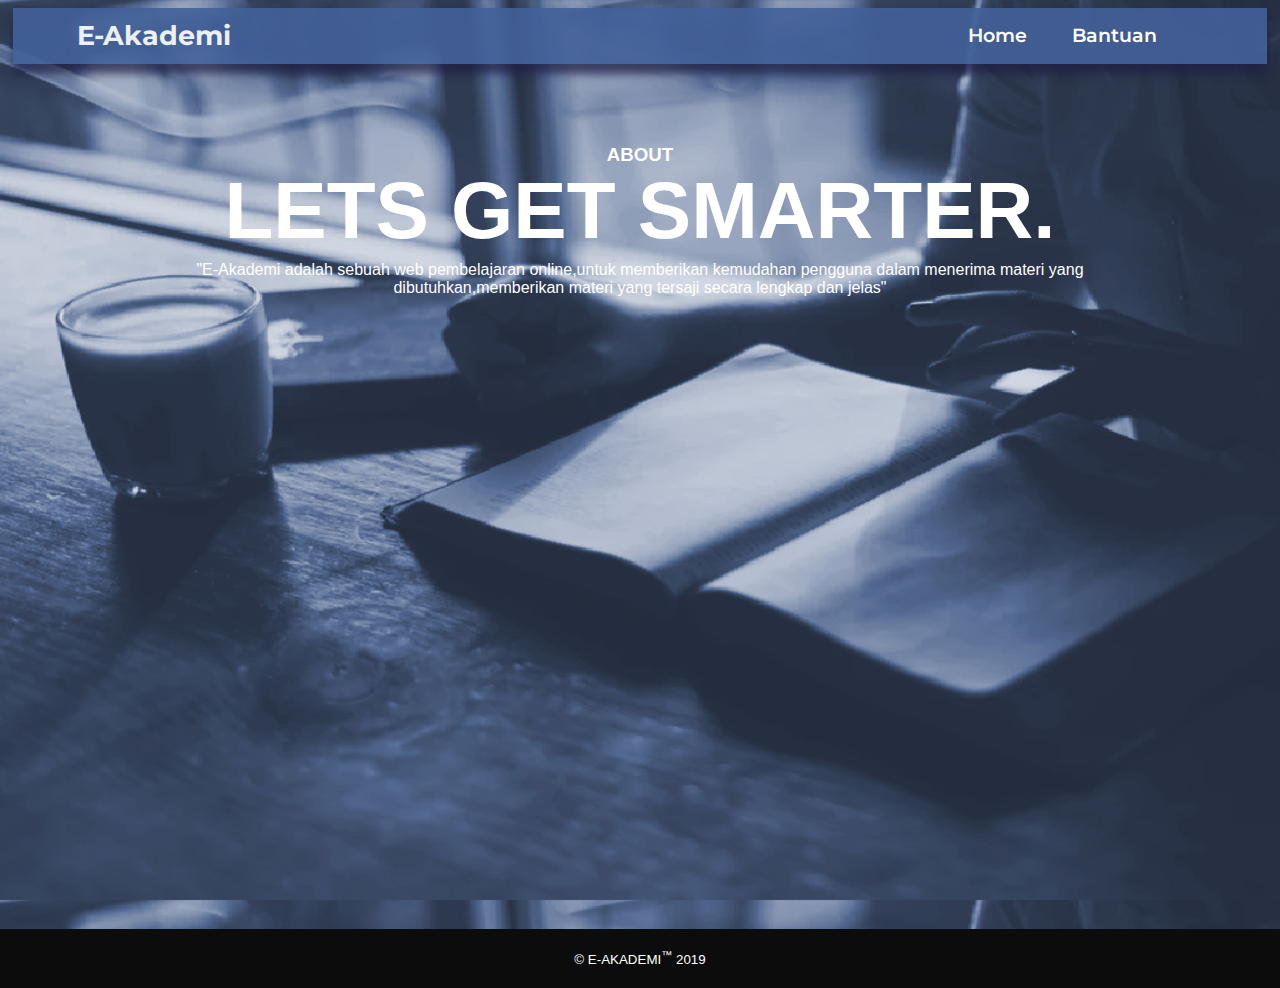
<file: about.html>
<!DOCTYPE html>
<html lang="en">

<head>
    <meta charset="utf-8">
    <meta name="viewport" content="width=device-width, initial-scale=1.0">
    <title>E-Akademi</title>
    <link rel="stylesheet" href="style.css">
    <script src="jquery.js" type="text/javascript"></script>
</head>

<body class="body">
    <header>
        <div class="burger">
            <div class="bar"></div>
            <div class="bar"></div>
            <div class="bar"></div>
        </div>
        <h1 class="logo">E-Akademi</h1>
        <nav>
            <ul class="navlink">
                <a href="kelas.html">
                    <li>Home</li>
                </a>
                <a href="bantuan.html">
                    <li>Bantuan</li>
                </a>
            </ul>
        </nav>
    </header>

    <div class="about">
        <h3> ABOUT </h3>
        <h1> LETS GET SMARTER. </h1>
        <p>"E-Akademi adalah sebuah web pembelajaran online,untuk memberikan kemudahan pengguna dalam menerima materi
            yang dibutuhkan,memberikan materi yang tersaji secara lengkap dan jelas"</p>
    </div>

    <footer class="footer">
        &copy; E-AKADEMI<sup>&trade;</sup> 2019
    </footer>
</body>

</html>
</file>
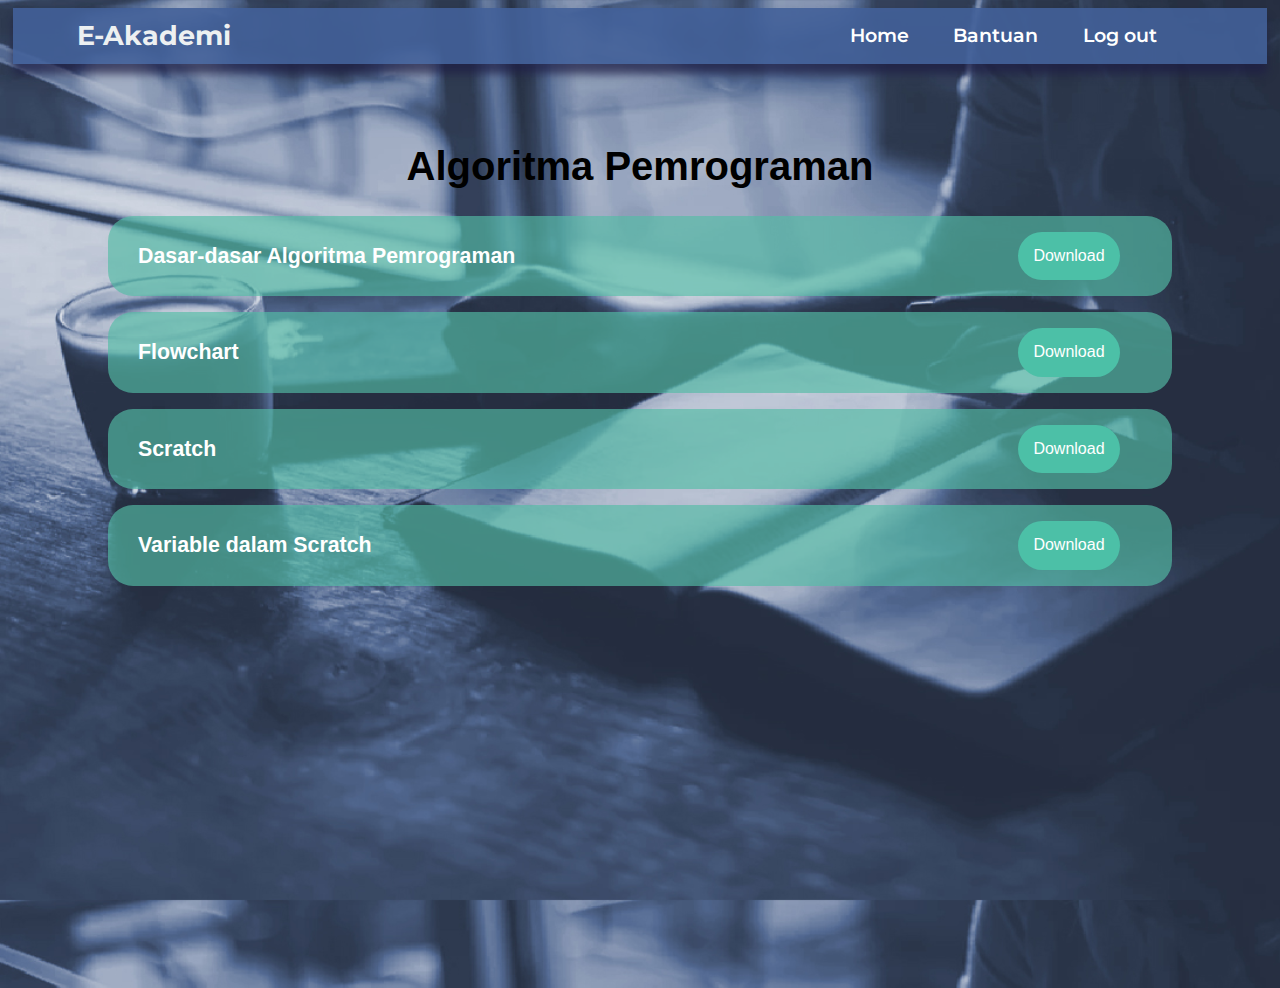
<file: algoritma.html>
<!DOCTYPE html>
<html lang="en">

<head>
	<meta charset="utf-8">
	<title>E-Akademi</title>
	<link rel="stylesheet" href="style.css">

<body class="body">
	<header>
		<a href="index.html">
			<h1 class="logo">E-Akademi</h1>
		</a>
		<nav>
			<ul class="navlink">
				<li><a href="kelas.html">
						<center>Home</center>
					</a></li>
				<li><a href="bantuan.html">
						<center>Bantuan</center>
					</a></li>
				<li><a href="masuk.html">
						<center>Log out</center>
					</a></li>
			</ul>
		</nav>
	</header>
	<div class="Materi">
		<h1>Algoritma Pemrograman</h1>

		<a href="data:application/xml" download="Dasar Algoritma Pemrogramam.zip">
			<div class="DetailMateri">
				<h2>Dasar-dasar Algoritma Pemrograman</h2>
				<p>Download</p>
			</div>
		</a>
		<a href="data:application/xml" download="Flowchart.zip">
			<div class="DetailMateri">
				<h2>Flowchart</h2>
				<p>Download</p>
			</div>
		</a>

		<a href="data:application/xml" download="Scratch.zip">
			<div class="DetailMateri">
				<h2>Scratch</h2>
				<p>Download</p>
			</div>
		</a>
		<a href="data:application/xml" download="Scratch.zip">
			<div class="DetailMateri">
				<h2>Variable dalam Scratch</h2>
				<p>Download</p>	
			</div>
		</a>

	</div>
</body>
</head>

</html>
</file>
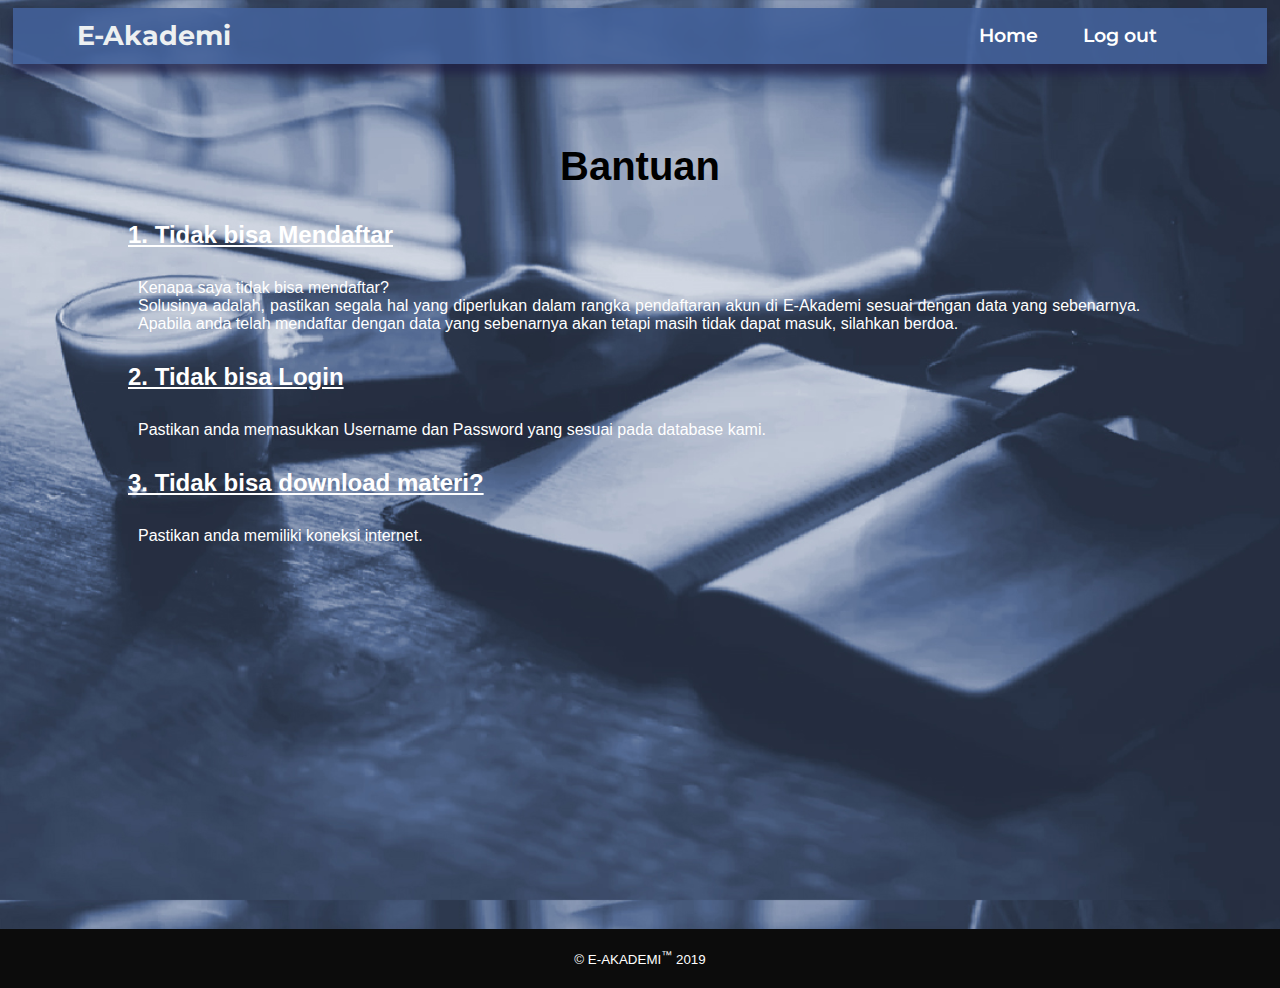
<file: bantuan.html>
<!DOCTYPE html>
<html lang="en">

<head>
	<meta charset="utf-8">
	<title>E-Akademi</title>
	<link rel="stylesheet" href="style.css">
	<meta name="viewport" content="width=device-width, initial-scale=1.0">
	<script src="jquery.js" type="text/javascript"></script>

</head>

<body class="body">
	<header>
		<div class="burger">
			<div class="bar"></div>
			<div class="bar"></div>
			<div class="bar"></div>
		</div>
		<a href="index.html"><h1 class="logo">E-Akademi</h1></a>
		<nav>
			<ul class="navlink">
				<li><a href="kelas.html">
						<center>Home</center>
					</a></li>
				<li><a href="masuk.html">
						<center>Log out</center>
					</a></li>
			</ul>
		</nav>
	</header>
	<div class="Materi">
		<h1>Bantuan</h1>
		<div class="bantuan">
			<h2>1. Tidak bisa Mendaftar</h2>
			<p>Kenapa saya tidak bisa mendaftar?<br>Solusinya adalah, pastikan segala hal yang diperlukan dalam rangka
				pendaftaran akun di E-Akademi sesuai dengan data yang sebenarnya. Apabila anda telah mendaftar dengan
				data yang sebenarnya akan tetapi masih tidak dapat masuk, silahkan berdoa.</p>
			<h2>2. Tidak bisa Login</h2>
			<p>Pastikan anda memasukkan Username dan Password yang sesuai pada database kami.</p>
			<h2>3. Tidak bisa download materi?</h2>
			<p>Pastikan anda memiliki koneksi internet.</p>
		</div>
	</div>
	<footer class="footer">
		&copy; E-AKADEMI<sup>&trade;</sup> 2019
	</footer>
</body>

</html>
</file>
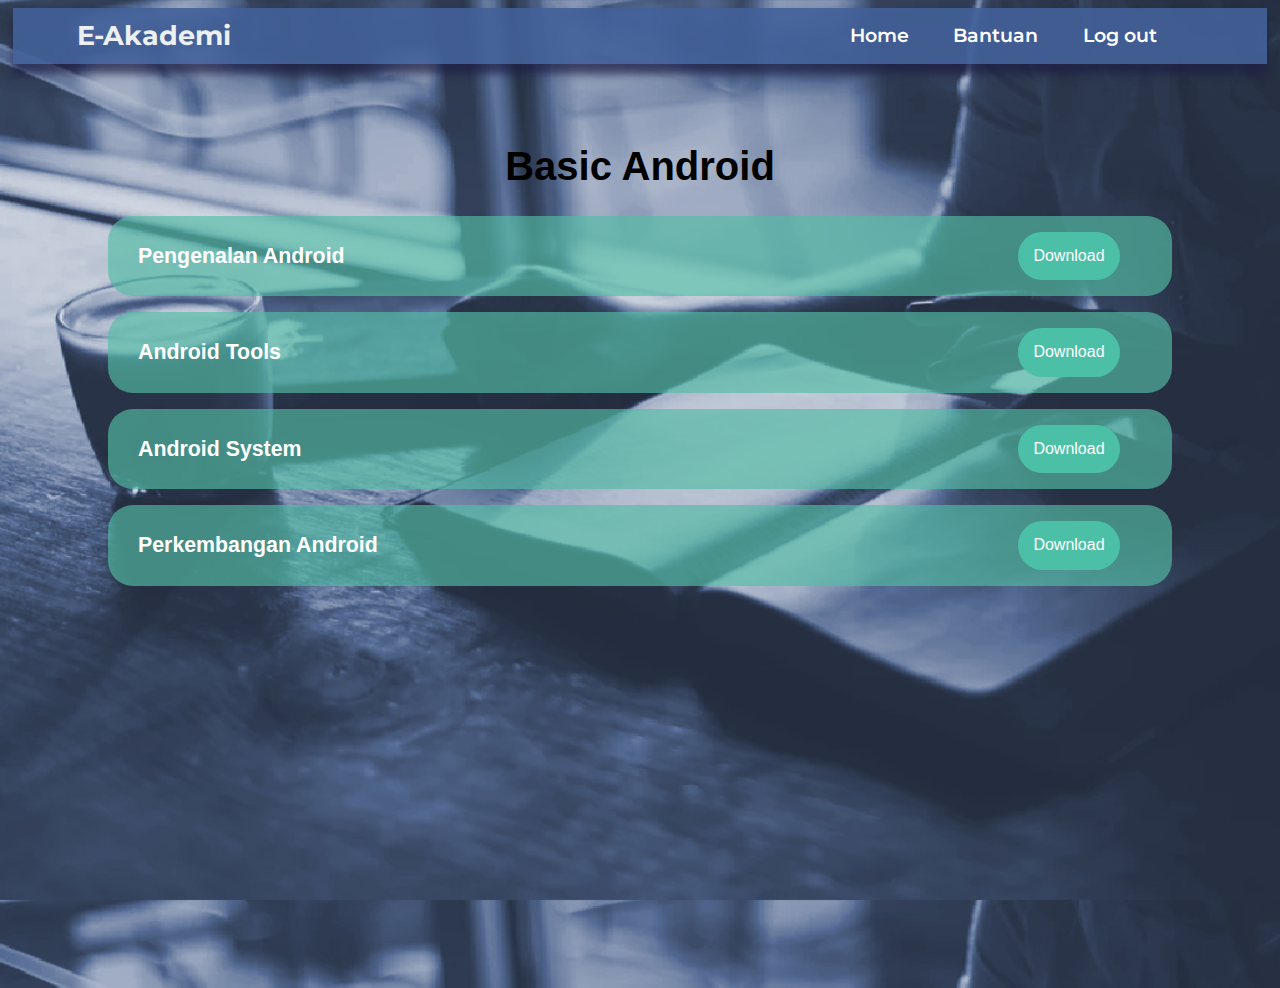
<file: basic android.html>
<!DOCTYPE html>
<html lang="en">

<head>
	<meta charset="utf-8">
	<title>E-Akademi</title>
	<link rel="stylesheet" href="style.css">
	<link rel="stylesheet" href="style.css">
	<script src="jquery.js" type="text/javascript"></script>
</head>

<body class="body">
	<header>
		<div class="burger">
			<div class="bar"></div>
			<div class="bar"></div>
			<div class="bar"></div>
		</div>
		<a href="index.html"><h1 class="logo">E-Akademi</h1></a>
		<nav>
			<ul class="navlink">
				<li><a href="kelas.html">
						<center>Home</center>
					</a></li>
				<li><a href="bantuan.html">
						<center>Bantuan</center>
					</a></li>
				<li><a href="masuk.html">
						<center>Log out</center>
					</a></li>
			</ul>
		</nav>
	</header>
	<div class="Materi">
		<h1>Basic Android</h1>

		<a href="data:application/xml" download="Pengenalan android.zip">
			<div class="DetailMateri">
				<h2>Pengenalan Android</h2>
				<p>Download</p>
			</div>
		</a>

		<a href="data:application/xml" download="Android Tools.zip">
			<div class="DetailMateri">
				<h2>Android Tools</h2>
				<p>Download</p>
			</div>
		</a>

		<a href="data:application/xml" download="Android System.zip">
			<div class="DetailMateri">
				<h2>Android System</h2>
				<p>Download</p>
			</div>
		</a>

		<a href="data:application/xml" download="Perkembangan Android.zip">
			<div class="DetailMateri">
				<h2>Perkembangan Android</h2>
				<p>Download</p>
			</div>
		</a>
	</div>

</body>

</html>
</file>
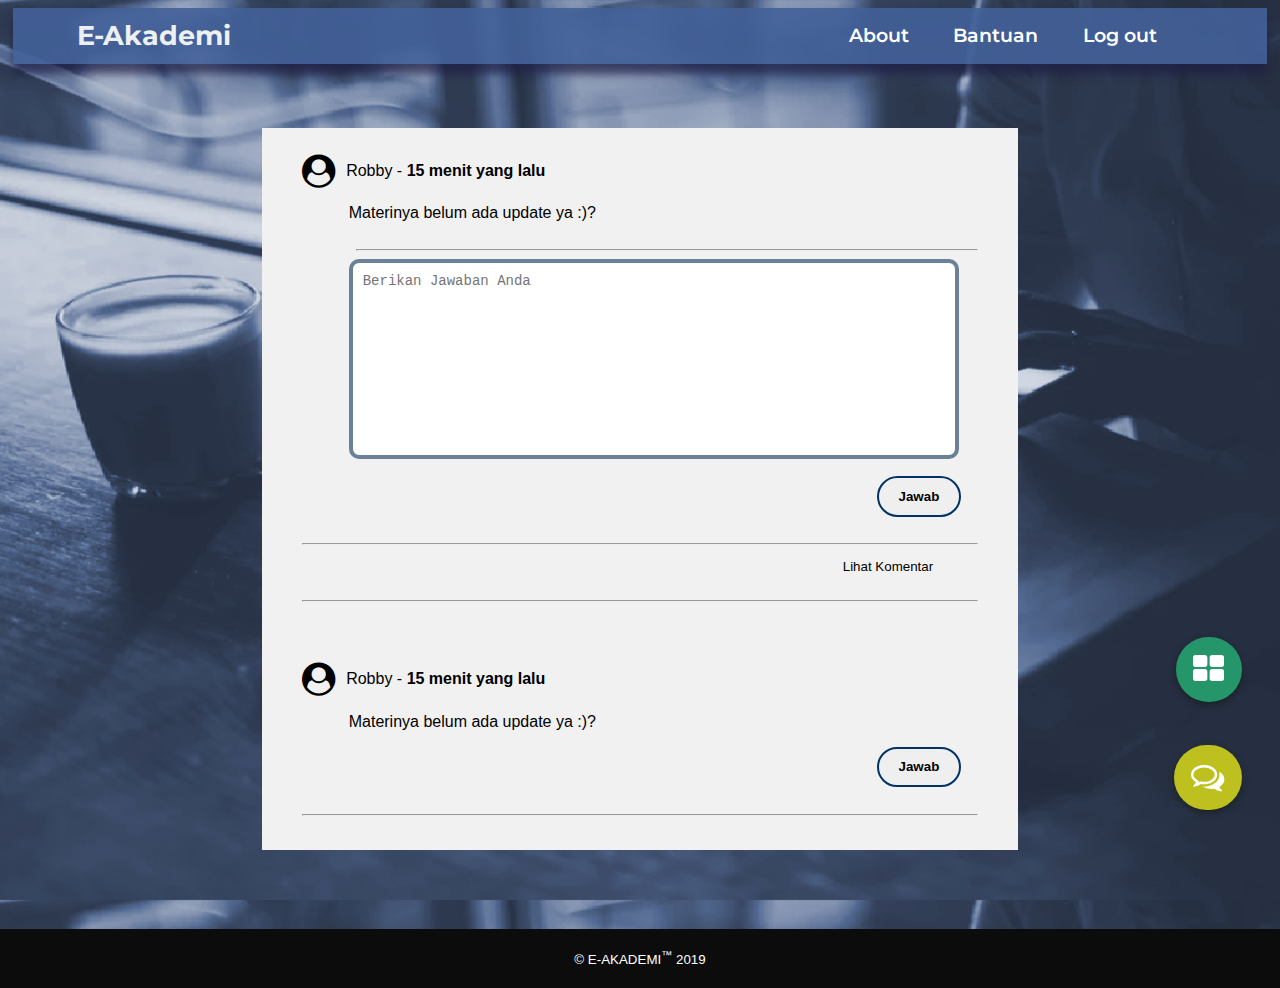
<file: diskusi.html>
<!DOCTYPE html>
<html lang="en" dir="ltr">

<head>
    <meta charset="utf-8">
    <title> E-Akademi</title>
    <link rel=" stylesheet " type="text/css" href="style.css">
    <link rel="stylesheet" href="https://cdnjs.cloudflare.com/ajax/libs/font-awesome/4.7.0/css/font-awesome.min.css">
    <meta name="viewport" content="width=device-width, initial-scale=1.0">
    <script src="jquery.js" type="text/javascript"></script>
</head>

<body>
    <header>
        <div class="burger">
            <div class="bar"></div>
            <div class="bar"></div>
            <div class="bar"></div>
        </div>
        <a href="index.html">
            <h1 class="logo">E-Akademi</h1>
        </a>
        <nav>
            <ul class="navlink">
                <a href="about.html">
                    <li>About</li>
                </a>
                <a href="bantuan.html">
                    <li>Bantuan</li>
                </a>
                <a href="masuk.html">
                    <li>Log out</li>
                </a>
            </ul>
        </nav>
    </header>

    <a href="kelas.html">
        <div class="mateributt">
            <i class="fa fa-th-large"></i>
        </div>
    </a>
    <a href="diskusi.html">
        <div class="diskusibutt">
            <i class="fa fa-comments-o"></i>
        </div>
    </a>
    <div class="forum">
        <div class="diskusi">
            <div class="bahasan">
                <nav><i class="fa fa-user-circle"></i>
                    <a href="">Robby - </a>
                    <b>15 menit yang lalu</b>
                    <a href="">
                        <p id="pertanyaan">Materinya belum ada update ya :)?</p>
                    </a>
                </nav>
            </div>
            <hr style="margin-left: 8%;">
            <div class="komentar">
                <textarea name="" placeholder="Berikan Jawaban Anda" id="textarea"></textarea>
                <!-- <input type="" placeholder="Berikan Jawaban Anda"></input> -->
            </div>
            <button onclick="setalbum()"><b>Jawab</b></button>
            <hr>

            <div style="margin-left: 80%; cursor: pointer;font-size: 10pt;">
                <p href="" id="lihatkomen" onclick="loadContent()">Lihat Komentar</p>
            </div>
            <div class="bahasan" id="kolomkomen">
                <div id="pokokekomen">
                    <nav><i class="fa fa-user-circle"></i>
                        <a href="">Robby - </a>
                        <b>15 menit yang lalu</b>
                        <a href="">
                            <p id="komenlama">

                            </p>
                        </a>
                    </nav>
                    <hr>
                </div>
            </div>
            <hr>
        </div>

        <div class="diskusi">
            <div class="bahasan">
                <nav><i class="fa fa-user-circle"></i>
                    <a href="">Robby - </a>
                    <b>15 menit yang lalu</b>
                    <a href="">
                        <p id="pertanyaan">Materinya belum ada update ya :)?</p>
                    </a>
                </nav>
            </div>
            <button><b>Jawab</b></button>
            <hr>
        </div>
    </div>
    <footer class="footer">

        &copy; E-AKADEMI<sup>&trade;</sup> 2019
    </footer>

    <script>
        function setalbum() {
            document.getElementById('kolomkomen').innerHTML
                +=
                '<nav>' + '<i class="fa fa-user-circle">' + '</i>' + '<a href="">' + 'Guest - ' + ' </a>'
                + '<b>' + ' beberapa detik yang lalu' + '</b>' +
                '<a href="" >' +
                '<p>' + document.getElementById('textarea').value + '</p>' +
                '</a>' +
                '</nav>' + '<hr>';
        }

        function loadContent() {
            var xhr = new XMLHttpRequest();
            var url = "php_json.php";
            xhr.onreadystatechange = function () {
                if (this.readyState == 4 && this.status == 200) {
                    document.getElementById("komenlama").innerHTML = this.responseText;
                }
            };
            xhr.open("GET", url, true);
            xhr.send();
        }
    </script>
</body>

</html>
</file>
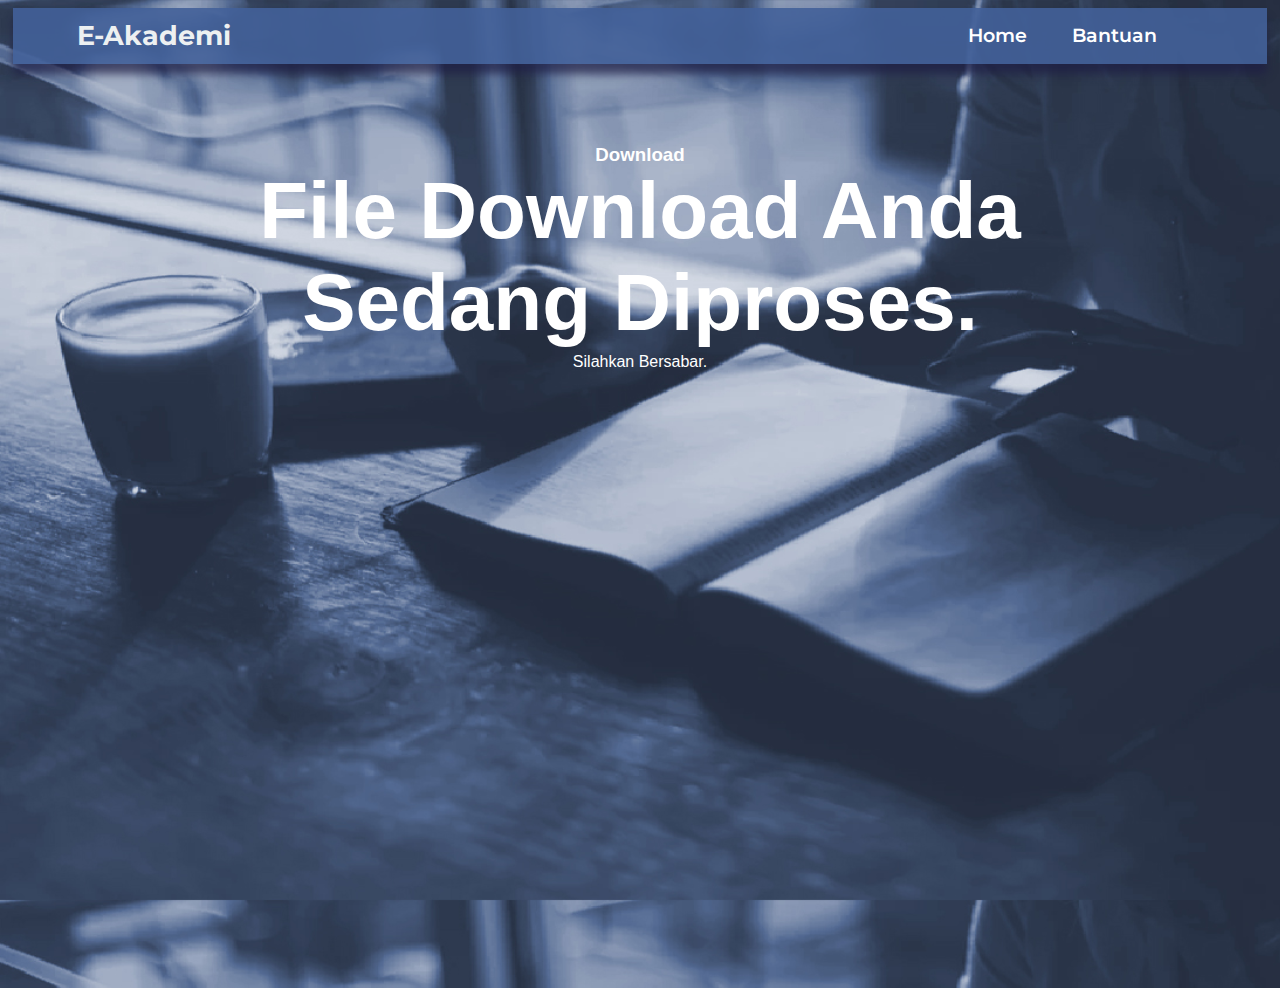
<file: download.html>
<!DOCTYPE html>
<html lang="en">

<head>
	<meta charset="utf-8">
	<title>E-Akademi</title>
	<link rel="stylesheet" href="style.css">

<body class="body">
	<header>
		<a href="index.html"><h1 class="logo">E-Akademi</h1></a>
		<nav>
			<ul class="navlink">
				<li><a href="index.html">
						<center>Home</center>
					</a></li>
				<li><a href="bantuan.html">
						<center>Bantuan</center>
					</a></li>
			</ul>
		</nav>
	</header>
	<div class="about">
		<h3> Download </h3>
		<h1> File Download Anda Sedang Diproses. </h1>
		<p>Silahkan Bersabar.</p>
	</div>
</file>
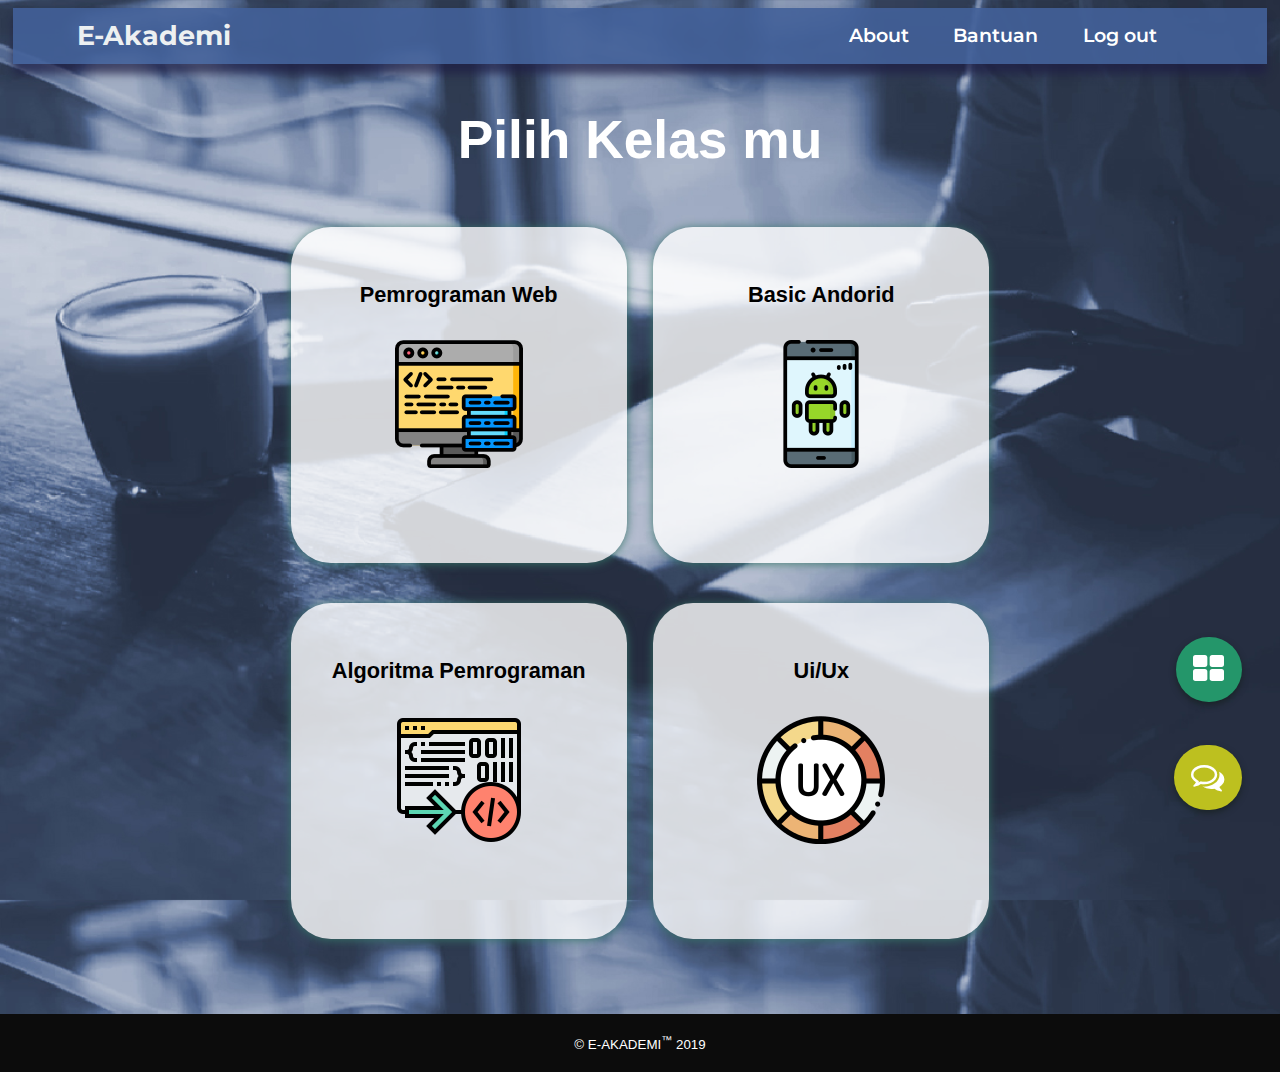
<file: kelas.html>
<!DOCTYPE html>
<html lang="en" dir="ltr">

<head>
  <meta charset="utf-8">
  <title> E-Akademi</title>
  <link rel=" stylesheet " type="text/css" href="style.css">
  <link rel="stylesheet" href="https://cdnjs.cloudflare.com/ajax/libs/font-awesome/4.7.0/css/font-awesome.min.css">
  <meta name="viewport" content="width=device-width, initial-scale=1.0">
  <script src="jquery.js" type="text/javascript"></script>
</head>

<body>
  <header>
    <div class="burger">
      <div class="bar"></div>
      <div class="bar"></div>
      <div class="bar"></div>
    </div>
    <a href="index.html">
      <h1 class="logo">E-Akademi</h1>
    </a>
    <nav>
      <ul class="navlink">
        <a href="about.html">
          <li>About</li>
        </a>
        <a href="bantuan.html">
          <li>Bantuan</li>
        </a>
        <a href="masuk.html">
          <li>Log out</li>
        </a>
      </ul>
    </nav>
  </header>

  <a href="kelas.html">
    <div class="mateributt">
      <i class="fa fa-th-large"></i>
    </div>
  </a>
  <a href="diskusi.html">
    <div class="diskusibutt">
      <i class="fa fa-comments-o"></i>
    </div>
  </a>

  <div class="kelas">
    <h2>Pilih Kelas mu</h2>
    <div class="tempatkelas">

      <a href="pemrograman web.html">
        <div class="web">
          <h1>Pemrograman Web</h1>
          <img src="data.png" alt="">
        </div>
      </a>

      <a href="basic android.html">
        <div class="android">
          <h1>Basic Andorid</h1>
          <img src="android.png" alt="">
        </div>
      </a>

      <a href="algoritma.html">
        <div class="Algo">
          <h1>Algoritma Pemrograman</h1>
          <img src="code.png" alt="">
        </div>
      </a>

      <a href="ui ux.html">
        <div class="Ui">
          <h1>Ui/Ux</h1>
          <img src="ux.png" alt="">
        </div>
      </a>

    </div>
  </div>

  <footer class="footer">
    &copy; E-AKADEMI<sup>&trade;</sup> 2019
  </footer>
</body>

</html>
</file>
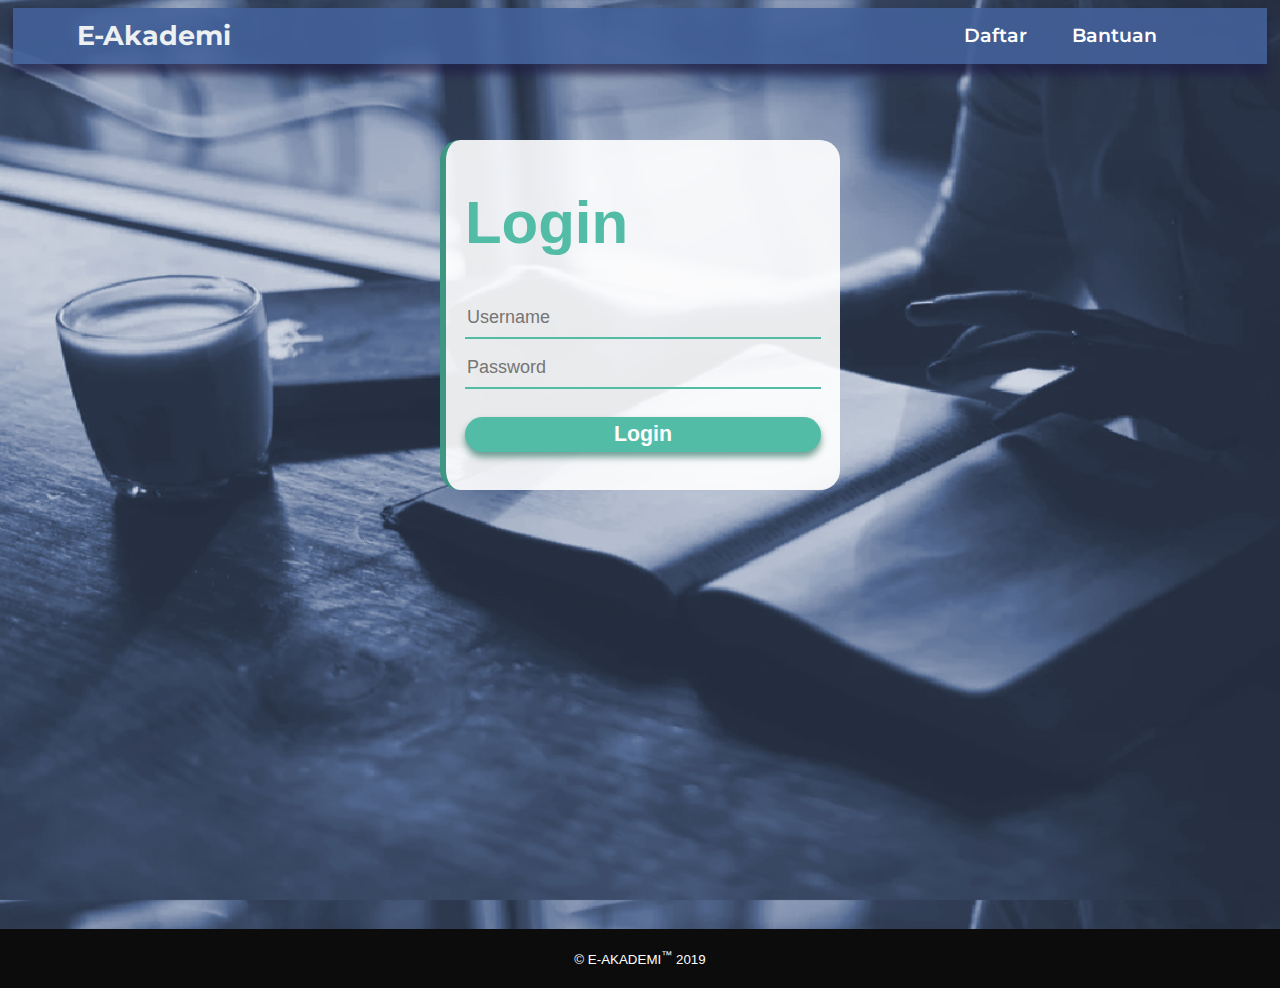
<file: masuk.html>
<!DOCTYPE html>
<html lang="en">

<head>
	<meta charset="utf-8">
	<title>E-Akademi</title>
	<link rel="stylesheet" href="style.css">
	<meta name="viewport" content="width=device-width, initial-scale=1.0">
	<script src="jquery.js" type="text/javascript"></script>
</head>

<body class="body">
	<header>
		<div class="burger">
			<div class="bar"></div>
			<div class="bar"></div>
			<div class="bar"></div>
		</div>

		<a href="index.html">
			<h1 class="logo">E-Akademi</h1>
		</a>
		<nav>
			<ul class="navlink">
				<li><a href="registrasi.html">
						<center>Daftar</center>
					</a></li>
				<li><a href="bantuan.html">
						<center>Bantuan</center>
					</a></li>
			</ul>
		</nav>
	</header>

	<form action="kelas.html" class="login">
		<h1>Login</h1>
		<div class="loginbox">
			<input type="text" placeholder="Username" name="" value="" required>
		</div>
		<div class="loginbox">
			<input type="password" placeholder="Password" name="" value="" required>
		</div>
		<input type="submit" class="btn" type="button" name="" value="Login">
	</form>

	<footer class="footer">
		&copy; E-AKADEMI<sup>&trade;</sup> 2019
	</footer>
</body>

</html>
</file>
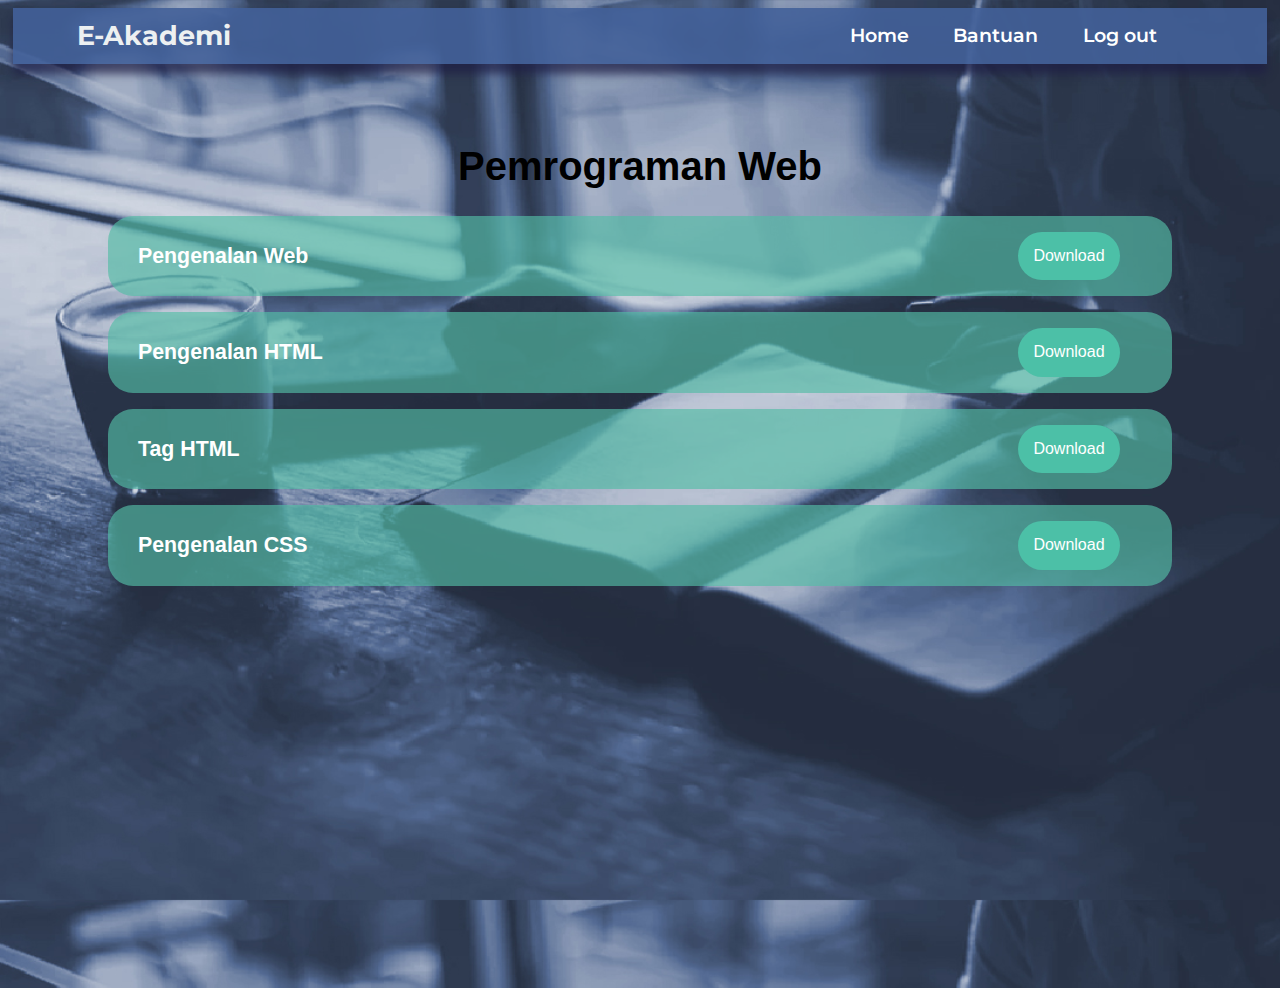
<file: pemrograman web.html>
<!DOCTYPE html>
<html lang="en">

<head>
	<meta charset="utf-8">
	<title>E-Akademi</title>
	<link rel="stylesheet" href="style.css">

<body class="body">
	<header>
		<a href="index.html">
			<h1 class="logo">E-Akademi</h1>
		</a>
		<nav>
			<ul class="navlink">
				<li><a href="kelas.html">
						<center>Home</center>
					</a></li>
				<li><a href="bantuan.html">
						<center>Bantuan</center>
					</a></li>
				<li><a href="masuk.html">
						<center>Log out</center>
					</a></li>
			</ul>
		</nav>
	</header>
	<div class="Materi">
		<h1>Pemrograman Web</h1>

		<a href="data:application/xml" download="a.pdf">
			<div class="DetailMateri">
				<h2>Pengenalan Web</h2>
				<p>Download</p>
			</div>
		</a>
		<a href="data:application/xml" download="Pengenalan HTML.zip">
			<div class="DetailMateri">
				<h2>Pengenalan HTML</h2>
				<p>Download</p>
			</div>
		</a>
		<a href="data:application/xml" download="Tag HTML.zip">
			<div class="DetailMateri">
				<h2>Tag HTML</h2>
				<p>Download</p>
			</div>
		</a>
		<a href="data:application/xml" download="Pengenalan CSS.zip">
			<div class="DetailMateri">
				<h2>Pengenalan CSS</h2>
				<p>Download</p>
			</div>
		</a>

	</div>
</body>
</head>

</html>
</file>
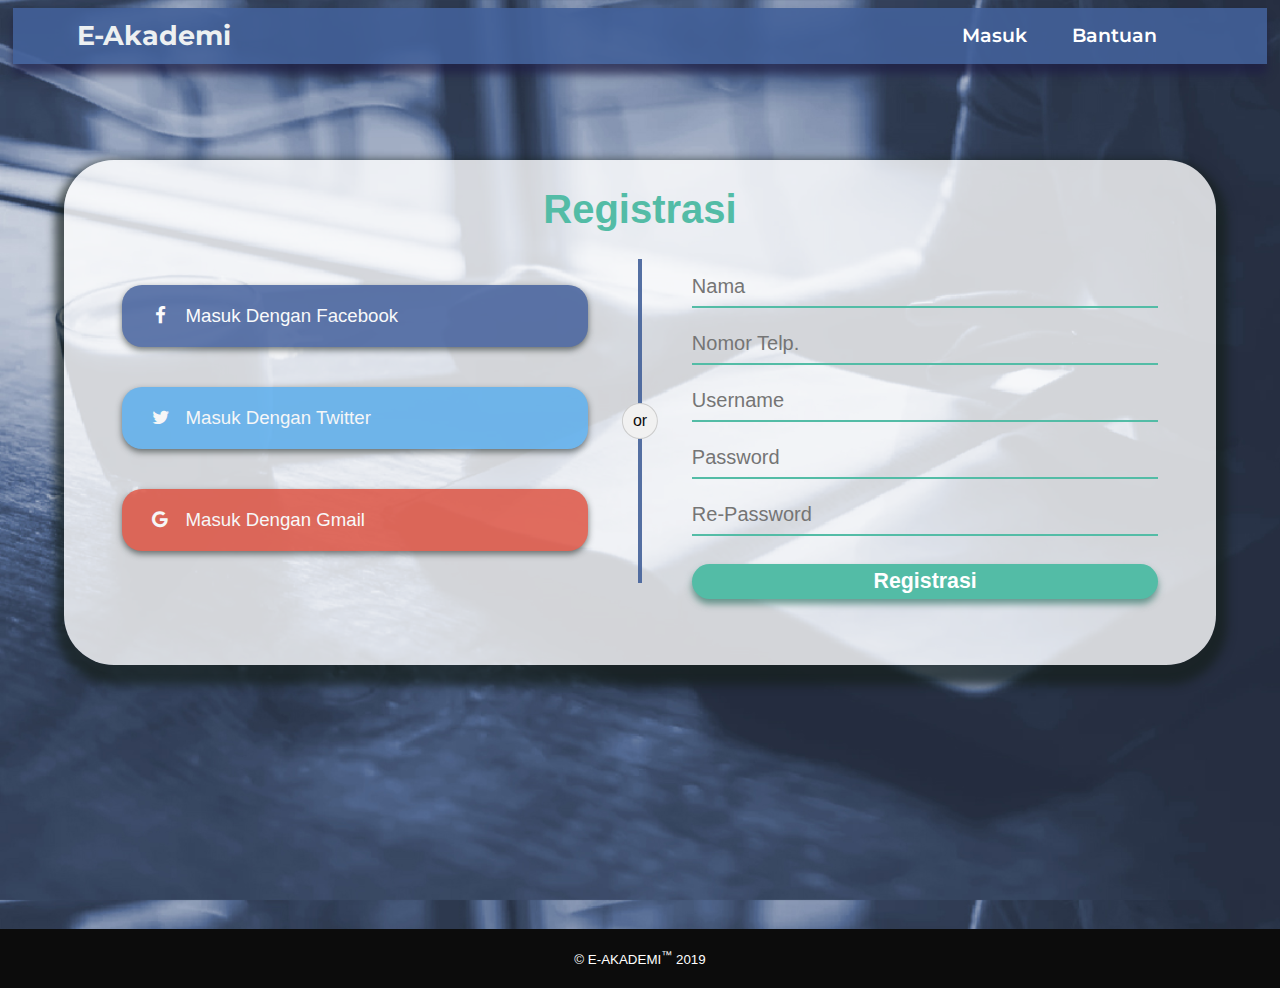
<file: registrasi.html>
<!DOCTYPE html>
<html lang="en">

<head>
	<meta charset="utf-8">
	<title>E-Akademi</title>
	<link rel="stylesheet" href="https://cdnjs.cloudflare.com/ajax/libs/font-awesome/4.7.0/css/font-awesome.min.css">
	<link rel="stylesheet" href="style.css">
	<meta name="viewport" content="width=device-width, initial-scale=1.0">
	<script src="jquery.js" type="text/javascript"></script>

<body class="body">
	<header>
		<div class="burger">
			<div class="bar"></div>
			<div class="bar"></div>
			<div class="bar"></div>
		</div>

		<a href="index.html">
			<h1 class="logo">E-Akademi</h1>
		</a>
		<nav>
			<ul class="navlink">
				<a onclick="document.getElementById('modal').style.display='block'">
					<li>Masuk</li>
				</a>
				<li><a href="bantuan.html">
						<center>Bantuan</center>
					</a></li>
			</ul>
		</nav>
	</header>
	<div class="Regis">
		<h1>Registrasi</h1>
		<div class="container">
			<div class="vl">
				<span class="vl-innertext">or</span>
			</div>

			<div class="DirectRegis">
				<a onclick="document.getElementById('fb-modal').style.display='block'">
					<i class="fa fa-facebook fa-fw">
					</i>Masuk Dengan Facebook</a>
				<a onclick="document.getElementById('tw-modal').style.display='block'">
					<i class="fa fa-twitter fa-fw">
					</i>Masuk Dengan Twitter</a>
				<a onclick="document.getElementById('gg-modal').style.display='block'">
					<i class="fa fa-google fa-fw">
					</i>Masuk Dengan Gmail</a>
			</div>
			<form action="kelas.html" class="ManualRegis">
				<input class="registrasiform" type="text" placeholder="Nama" name="" value="" required>
				<input class="registrasiform" type="text" placeholder="Nomor Telp." name="" value="" required>
				<input class="registrasiform" type="text" placeholder="Username" name="" value="" required>
				<input class="registrasiform" type="password" placeholder="Password" name="" value="" required>
				<input class="registrasiform" type="password" placeholder="Re-Password" name="" value="" required>
				<input class="btn" type="submit" name="" value="Registrasi">
			</form>

		</div>

		<!-- <a href="kelas.html"><input class="btn" type="submit" name="" value="Registrasi"></a> -->
	</div>

	<div id="modal">
		<form action="kelas.html" class="login" id="login">
			<h1>Login</h1>
			<div class="loginbox">
				<input type="text" placeholder="Username" name="" value="" required>
			</div>
			<div class="loginbox">
				<input type="password" placeholder="Password" name="" value="" required>
			</div>
			<div class="modalbtn">
				<input type="submit" class="btn" type="button" name="" value="Login">
				<button type="button" onclick="document.getElementById('modal').style.display='none'"
					class="cancelbtn">Cancel</button>
			</div>
		</form>
	</div>
	<div id="fb-modal">
		<form action="kelas.html" class="login" id="login">
			<h1><i style="color:#3B5998;" class="fa fa-facebook fa-fw">
				</i>Masuk Facebook</h1>
			<div class="loginbox">
				<input type="text" placeholder="Username" name="" value="" required>
			</div>
			<div class="loginbox">
				<input type="password" placeholder="Password" name="" value="" required>
			</div>
			<div class="modalbtn">
				<input type="submit" class="btn" type="button" name="" value="Login">
				<button type="button" onclick="document.getElementById('fb-modal').style.display='none'"
					class="cancelbtn">Cancel</button>
			</div>
		</form>
	</div>
	<div id="tw-modal">
		<form action="kelas.html" class="login" id="login">
			<h1><i style="color:#55ACEE" class="fa fa-twitter fa-fw">
				</i>Masuk Twitter</h1>
			<div class="loginbox">
				<input type="text" placeholder="Username" name="" value="" required>
			</div>
			<div class="loginbox">
				<input type="password" placeholder="Password" name="" value="" required>
			</div>
			<div class="modalbtn">
				<input type="submit" class="btn" type="button" name="" value="Login">
				<button type="button" onclick="document.getElementById('tw-modal').style.display='none'"
					class="cancelbtn">Cancel</button>
			</div>
		</form>
	</div>
	<div id="gg-modal">
		<form action="kelas.html" class="login" id="login">
			<h1><i style="color:#dd4b39" class="fa fa-google fa-fw">
				</i>Masuk Google</h1>
			<div class="loginbox">
				<input type="text" placeholder="Username" name="" value="" required>
			</div>
			<div class="loginbox">
				<input type="password" placeholder="Password" name="" value="" required>
			</div>
			<div class="modalbtn">
				<input type="submit" class="btn" type="button" name="" value="Login">
				<button type="button" onclick="document.getElementById('gg-modal').style.display='none'"
					class="cancelbtn">Cancel</button>
			</div>
		</form>
	</div>
	<footer class="footer">
		&copy; E-AKADEMI<sup>&trade;</sup> 2019
	</footer>
</body>
</head>

</html>
</file>
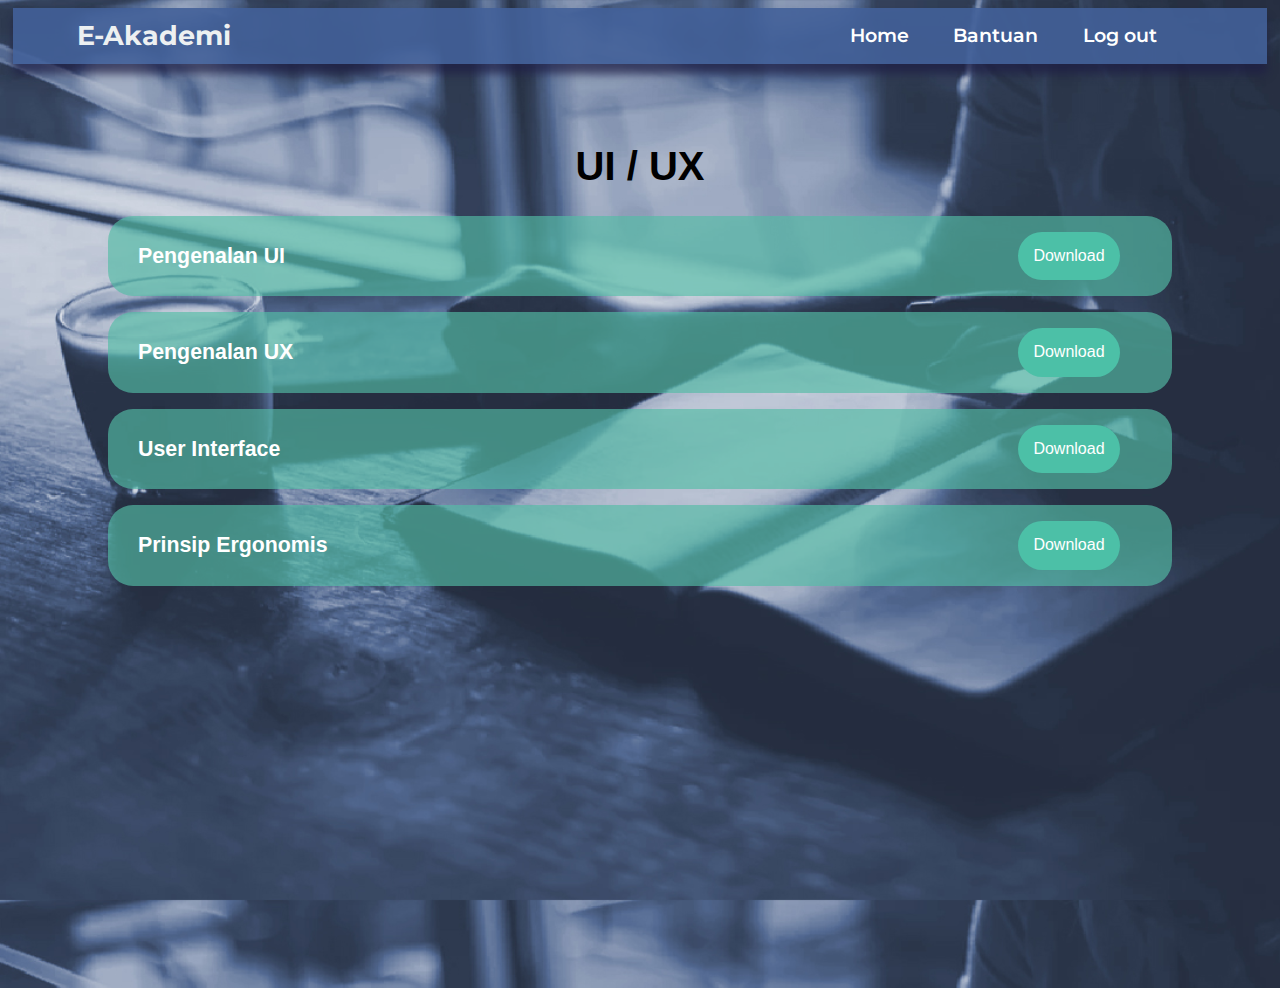
<file: ui ux.html>
<!DOCTYPE html>
<html lang="en">

<head>
	<meta charset="utf-8">
	<title>E-Akademi</title>
	<link rel="stylesheet" href="style.css">

<body class="body">
	<header>
		<a href="index.html">
			<h1 class="logo">E-Akademi</h1>
		</a>
		<nav>
			<ul class="navlink">
				<li><a href="kelas.html">
						<center>Home</center>
					</a></li>
				<li><a href="bantuan.html">
						<center>Bantuan</center>
					</a></li>
				<li><a href="masuk.html">
						<center>Log out</center>
					</a></li>
			</ul>
		</nav>
	</header>
	<div class="Materi">
		<h1>UI / UX</h1>

		<a href="data:application/xml" download="Pengenalan UI.zip">
			<div class="DetailMateri">
				<h2>Pengenalan UI</h2>
				<p>Download</p>
			</div>
		</a>
		<a href="data:application/xml" download="Pengenalan UX.zip">
			<div class="DetailMateri">
				<h2>Pengenalan UX</h2>
				<p>Download</p>
			</div>
		</a>

		<a href="data:application/xml" download="User Interface.zip">
			<div class="DetailMateri">
				<h2>User Interface</h2>
				<p>Download</p>
			</div>
		</a>

		<a href="data:application/xml" download="Prinsip Ergonomis.zip">
			<div class="DetailMateri">
				<h2>Prinsip Ergonomis</h2>
				<p>Download</p>
			</div>
		</a>

	</div>
</body>
</head>

</html>
</file>
<file: style.css>
@import url('https://fonts.googleapis.com/css?family=Montserrat:700&display=swap');
html {
    box-sizing: border-box;
    height: 100%;
}

body {
    background-image: url(bg.jpg);
    background-size: cover;
    font-family: Montserrat;
    position: relative;
    padding-bottom: 5rem;
    min-height: 100%;
    margin: 0;
    /* margin-bottom: 0; */
    font-family: Arial, Helvetica, sans-serif;
    background-color: rgba(230, 230, 230, 0.651);
}

a {
    text-decoration: none;
    color: white;
}

input:focus, button:focus {
    outline: none;
}

.logo {
    font-family: "Montserrat", sans-serif;
    font-size: 20pt;
    color: #edf0f1;
    cursor: pointer;
}

.bar {
    width: 35px;
    height: 5px;
    background-color: black;
    margin: 6px 0;
}

.burger {
    cursor: pointer;
    display: none;
}

header {
    display: flex;
    justify-content: space-between;
    align-items: center;
    padding: 0 5%;
    background: rgba(66, 97, 153, 0.9);
    height: 1.5cm;
    width: 88%;
    margin: 2mm auto;
    box-shadow: 0px 10px 8px rgba(30, 30, 69, .7);
}

.navlink {
    list-style: none;
    text-decoration: none;
    padding: 0 20pt;
}

nav a {
    cursor: pointer;
}

.navlink li {
    /* border: red 1pt solid; */
    display: inline-block;
    padding: 10px 20px;
    font-family: "Montserrat", sans-serif;
    font-size: 14pt;
    font-weight: 600;
    color: white;
}

.navlink li:hover {
    background-color: rgba(36, 58, 99, 0.9);
    ;
}

.konten {
    margin: 8em auto 20em auto;
    width: 80%;
}

.isi {
    font-family: "Montserrat", sans-serif;
    font-weight: bold;
    color: #edf0f1;
}

.isi h1 {
    display: flex;
    font-size: 40pt;
    width: fit-content;
}

.isi h3 {
    font-size: 12pt;
    width: 45%;
}

.gambar {
    float: right;
}

.tombolcoba {
    border-radius: 90px;
    padding: 6px 20px;
    text-align: center;
    text-decoration: none;
    display: inline-block;
    font-size: 10px;
    background-color: #53bca6;
    margin-top: 2em;
    cursor: pointer;
}

.tombolcoba h2 {
    position: center;
    color: #003366;
}

#modal {
    display: none;
    position: fixed;
    z-index: 1;
    left: 0;
    top: 0;
    width: 100%;
    height: 100%;
    overflow: auto;
    /* Enable scroll if needed */
    background-color: rgba(0, 0, 0, 0.4);
    padding-top: 60px;
}

.login {
    box-sizing: border-box;
    border-radius: 20px;
    background-color: rgba(255, 255, 255, 0.9);
    width: 25em;
    height: fit-content;
    position: relative;
    margin: 20mm auto;
    padding: 2mm 5mm 10mm 5mm;
    color: white;
    border-left: #3e9683 5pt solid;
}

.login h1 {
    font-size: 60px;
    color: #53bca6;
}

.loginbox {
    width: 100%;
    overflow: hidden;
    font-size: 20px;
    padding: 8px 0;
    margin: 8px 0;
    border-bottom: 2px solid #53bca6;
}

.loginbox input {
    border: none;
    background: none;
    color: black;
    font-size: 18px;
    width: 80%;
    margin: 0 auto;
}

.modalbtn {
    margin-top: 40px;
}

.btn, .cancelbtn {
    margin: 0 auto;
    width: 100%;
    border: none;
    border-radius: 20px;
    background: #53bca6;
    font-size: 16pt;
    color: white;
    padding: 5px;
    cursor: pointer;
    margin-top: 20px;
    font-weight: bold;
    box-shadow: 0px 5px 7px rgba(53, 118, 104, 0.7);
}

.cancelbtn {
    background: rgb(236, 91, 91);
}

/* Add Zoom Animation */

.login {
    -webkit-animation: animatezoom 0.6s;
    animation: animatezoom 0.6s
}

@-webkit-keyframes animatezoom {
    from {
        -webkit-transform: scale(0)
    }
    to {
        -webkit-transform: scale(1)
    }
}

@keyframes animatezoom {
    from {
        transform: scale(0)
    }
    to {
        transform: scale(1)
    }
}

.Regis {
    box-sizing: border-box;
    background-color: rgba(255, 255, 255, 0.8);
    border-radius: 50px;
    width: 90%;
    margin: 6em auto;
    color: white;
    display: table;
    box-shadow: 1px 10px 10px 10px rgba(22, 31, 29, 0.7);
    padding-bottom: 50pt;
}

.Regis h1 {
    font-size: 40px;
    color: #53bca6;
    text-align: center;
    width: 100%;
}

.container {
    width: 90%;
    margin: 0 auto;
}

/* vertical line */

.vl {
    position: absolute;
    left: 50%;
    transform: translate(-50%);
    /* transform: rotateZ(90deg); */
    border: 2px solid rgba(66, 97, 153, 0.9);
    height: 320px;
}

/* text inside the vertical line */

.vl-innertext {
    position: absolute;
    top: 50%;
    color: #0c0c0c;
    transform: translate(-50%, -50%);
    background-color: #f1f1f1;
    border: 1px solid #ccc;
    border-radius: 50%;
    padding: 8px 10px;
}

.DirectRegis, .ManualRegis {
    float: left;
    width: 45%;
    font-size: 14pt;
}

.DirectRegis {
    padding: 20pt 0;
    height: 100%;
}

.DirectRegis i {
    margin-right: 10pt;
}

.DirectRegis a {
    border-radius: 20px;
    display: block;
    color: white;
    padding: 15pt 20pt;
    opacity: 0.8;
    box-shadow: 0px 3px 6px 0px rgba(22, 31, 29, 0.7);
}

.DirectRegis a:hover {
    opacity: 1;
    cursor: pointer;
}

#fb-modal h1, #tw-modal h1, #gg-modal h1 {
    display: flex;
    color: #6d6d6d;
    font-size: 27pt;
}

#fb-modal i, #tw-modal i, #gg-modal i {
    font-size: 55pt;
    padding-top: 5pt;
    margin-right: 20pt;
}

#fb-modal, #tw-modal, #gg-modal {
    display: none;
    position: fixed;
    z-index: 1;
    left: 0;
    top: 0;
    width: 100%;
    height: 100%;
    overflow: auto;
    background-color: rgba(0, 0, 0, 0.4);
    padding-top: 60px;
}

.DirectRegis a:nth-child(1) {
    background: #3B5998;
}

.DirectRegis a:nth-child(2) {
    margin: 30pt 0;
    background: #55ACEE;
}

.DirectRegis a:nth-child(3) {
    background: #dd4b39;
}

.ManualRegis {
    float: right;
}

.registrasiform {
    border: none;
    outline: none;
    background: none;
    color: rgb(17, 68, 40);
    font-size: 18px;
    margin: 0 0px;
    width: 100%;
    font-size: 20px;
    padding: 8px 0;
    margin: 8px 0;
    border-bottom: 2px solid #53bca6;
}

.about {
    /* border: red 1pt solid; */
    margin: 5em auto;
    margin-top: 5em;
    width: 80%;
    color: white;
    text-align: center;
}

.about h1 {
    margin-top: -20px;
    font-size: 60pt;
}

.about p {
    margin-top: -50px;
}

.mateributt, .diskusibutt {
    cursor: pointer;
    position: fixed;
    right: 3%;
    border-radius: 50px;
    color: white;
    padding: 10pt 13pt;
    font-size: 25pt;
    box-shadow: 0px 3px 6px 0px rgba(22, 31, 29, 0.7);
    z-index: 6;
}

.mateributt {
    bottom: 22%;
    background-color: rgb(36, 150, 106);
}

.diskusibutt {
    bottom: 10%;
    background-color: rgb(189, 192, 31);
}

.mateributt:hover {
    background-color: rgb(77, 197, 147);
}

.diskusibutt:hover {
    background-color: rgb(230, 233, 51);
}

.kelas h2 {
    /* border: red 1pt solid; */
    font-size: 40pt;
    margin: 20vs auto;
    text-align: center;
    color: white;
    z-index: 10;
}

.tempatkelas {
    /* border: red 1pt solid; */
    display: grid;
    grid-template-columns: auto auto;
    width: fit-content;
    height: fit-content;
    background-color: none;
    padding: 10pt;
    margin: 0 auto;
}

.tempatkelas h1 {
    font-size: 1.7vw;
    display: block;
    /* margin-top: 9%; */
    color: black;
}

.tempatkelas img {
    width: 10vw;
    margin-top: 7%;
}

.tempatkelas .web, .tempatkelas .Algo, .tempatkelas .Ui, .tempatkelas .android {
    width: 20vw;
    height: 20vw;
    background-color: rgba(255, 255, 255, 0.8);
    text-align: center;
    box-shadow: 0px 1px 10px rgba(53, 118, 104, 0.9);
    border-radius: 40px;
    padding: 30pt;
    margin: 0 auto;
    margin-inline-start: 10pt;
    margin-inline-end: 10pt;
    margin-block-end: 30pt;
}

.web:hover, .Algo:hover, .Ui:hover, .android:hover {
    background-color: rgba(180, 206, 255, 0.781);
}

.Materi {
    margin: 0em auto;
    margin-top: 5em;
}

.Materi h1 {
    /* width: 80%; */
    padding: 0;
    text-align: center;
    font-size: 30pt;
    color: black;
}

.DetailMateri {
    display: flex;
    width: 80%;
    height: 20%;
    background-color: #53bca6a8;
    border-radius: 25px;
    margin: 0 auto;
    margin-top: 1em;
    padding: 0 20px;
}

.DetailMateri h2 {
    /* border: red 1pt solid; */
    width: 85%;
    font-size: 16pt;
    padding: 10px;
    color: white;
}

.DetailMateri p {
    background-color: #4cc0a7;
    padding: 15px;
    border-radius: 25px;
    top: 0;
}

.forum {
    width: 20cm;
    margin: 0 auto;
    margin-top: 4em;
}

.diskusi {
    /* border: red 2pt solid; */
    background-color: #f1f1f1;
    padding: 20pt 30pt;
    box-sizing: border-box;
    /* border: red 1pt solid ; */
}

.bahasan {
    box-sizing: border-box;
    height: fit-content;
}

.bahasan i {
    font-size: 25pt;
    margin-right: 5pt;
    vertical-align: middle;
}

.bahasan nav a:nth-child(2) {
    color: black;
    /* margin-right: 15pt; */
}

.bahasan p {
    margin-left: 35pt;
    color: black;
    box-sizing: border-box;
    display: block;
}

.komentar {
    /* border: red 1pt solid; */
    margin-left: 35pt;
    margin-bottom: 10pt;
}

.komentar textarea {
    resize: none;
    box-sizing: border-box;
    padding: 10px;
    width: 250px;
    font-size: 14px;
    width: 97%;
    border-radius: 10px;
    border: 4px solid #14385ca2;
    height: 200px;
}

.komentar input {
    border: grey 1pt solid;
    border-radius: 20px;
    width: 97%;
    height: 150px;
}
#kolomkomen{
    height: max-content;
    box-sizing: border-box;
    margin-left: 10%;
    word-wrap: break-word;
}
#pokokekomen{
    display: none;
}
.diskusi button {
    position: relative;
    left: 85%;
    border: #003366 1.5pt solid;
    border-radius: 40px;
    /* background-color: rgba(40,40,40, 0.1); */
    padding: 8pt 15pt;
    cursor: pointer;
    z-index: 1;
}

.diskusi button:hover {
    background-color: #003366;
    color: white;
}

.diskusi hr {
    margin-top: 20pt;
}

.bantuan {
    margin-top: 2em;
    padding-left: 10%;
}

.bantuan h2 {
    color: white;
    text-decoration: underline;
}

.bantuan p {
    color: white;
    width: 87%;
    padding: 10px;
    text-align: justify;
}

/* FOOTER */

.footer {
    position: absolute;
    line-height: 20pt;
    right: 0;
    bottom: 0;
    left: 0;
    padding: 10pt 0;
    background-color: #0c0c0c;
    text-align: center;
    color: white;
    font-family: 'Segoe UI', Tahoma, Geneva, Verdana, sans-serif;
    font-size: 10pt;
    width: 100%;
}

@media screen and (max-width: 800px) {
    .burger {
        position: absolute;
        display: block;
        left: 90%;
        padding-top: 3mm;
    }
    header {
        display: block;
    }
    .logo {
        width: fit-content;
        height: 100%;
        padding-top: 10pt;
        margin: 0 auto;
    }
    body header nav {
        display: none;
        background: rgba(66, 96, 153, 0.973);
        position: absolute;
        left: 1vw;
        margin: 0 auto;
        margin-top: -10pt;
        width: 98%;
        z-index: 1;
    }
    .navlink li {
        /* border: red 1pt solid; */
        text-align: center;
        width: 100%;
        padding: 15px 0px;
    }
    .login {
        width: 70%;
        font-size: 10pt;
    }
    .isi h3, .isi h1 {
        width: 100%;
    }
    .DirectRegis, .ManualRegis {
        float: none;
        width: 80%;
        margin: 0 auto;
    }
    .DirectRegis {
        margin-bottom: 4em;
    }
    .vl {
        top: 38%;
        height: 320px;
        transform: rotateZ(90deg);
    }
    .vl-innertext {
        top: 45%;
        left: -20px;
        transform: rotateZ(270deg);
    }
    .gambar {
        float: none;
        margin-right: 0;
        display: flex;
        margin: 0 auto;
        padding: 0;
    }
    .tombolcoba {
        position: absolute;
    }
    .kelas {
        margin-top: 5em;
    }
    .tempatkelas {
        display: list-item;
    }
    .tempatkelas h1 {
        font-size: 3vw;
        display: block;
        margin-top: 0%;
        color: black;
    }
    .tempatkelas img {
        width: 20vw;
        margin-top: 0%;
    }
    .tempatkelas .web, .tempatkelas .Algo, .tempatkelas .Ui, .tempatkelas .android {
        width: auto;
        height: auto;
        margin-inline-start: 10pt;
        margin-inline-end: 10pt;
        margin-block-end: 30pt;
    }
    .forum {
        /* border: red 2pt solid; */
        background-color: #f1f1f1;
        width: 98%;
        margin: 5em auto;
        padding: 20pt 30pt;
        box-sizing: border-box;
    }
    .footer {
        height: 1cm;
    }
}
</file>
